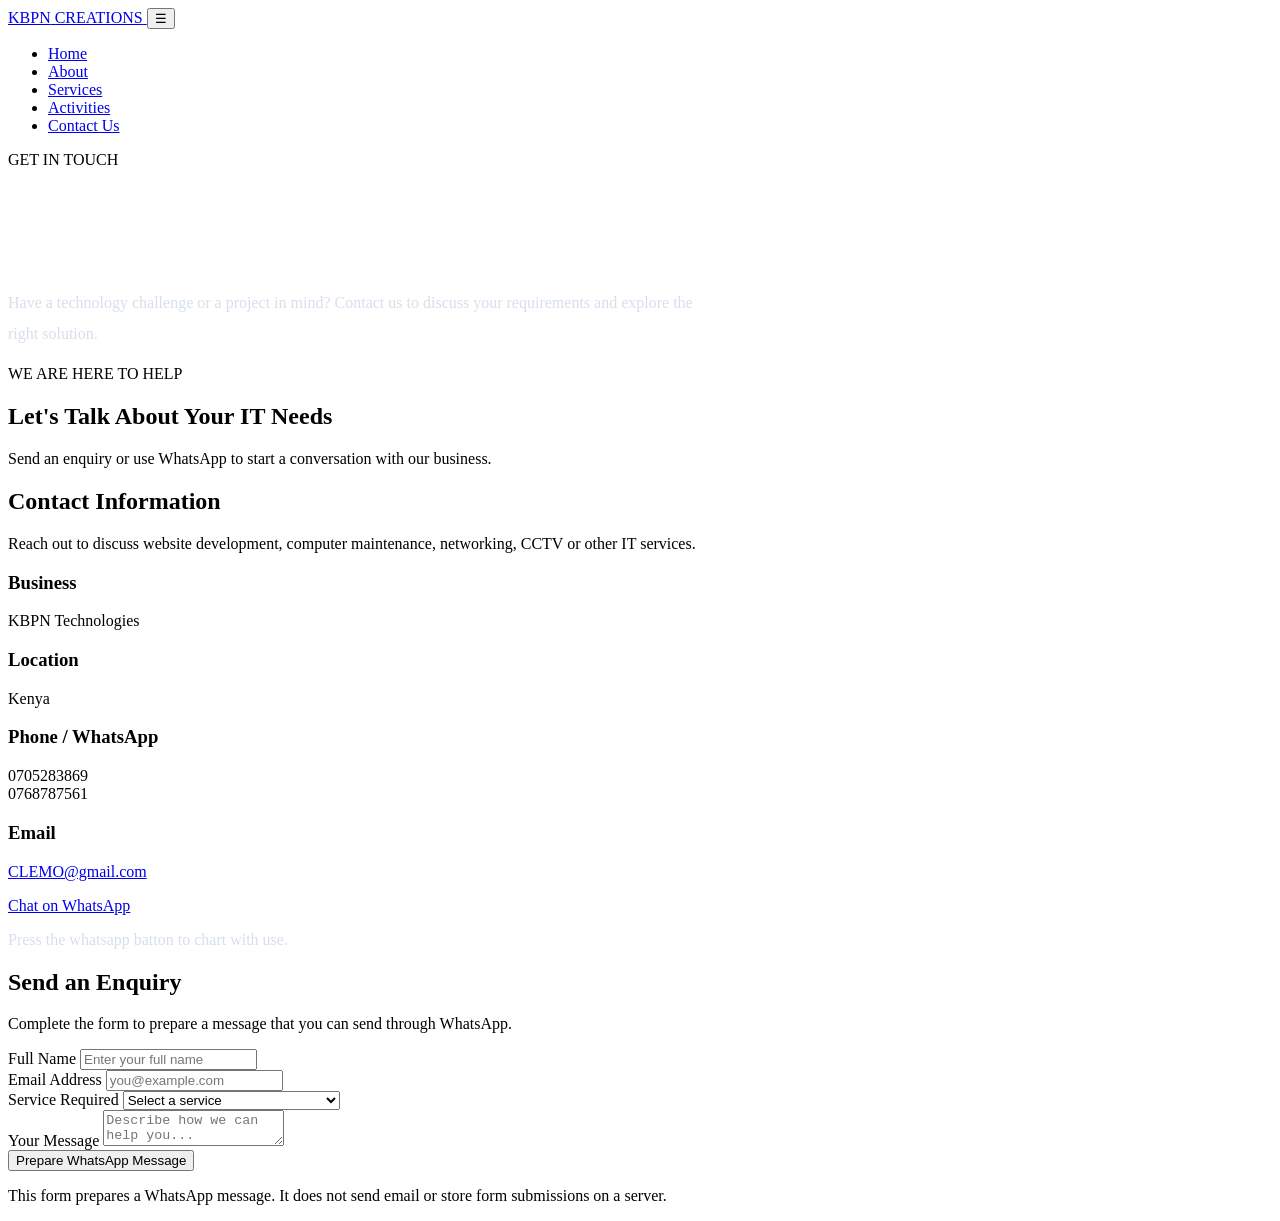
<file: contacts.html>
<!DOCTYPE html>
<html lang="en">

<head>
    <meta charset="UTF-8">
    <meta name="viewport" content="width=device-width, initial-scale=1.0">
    <title>CONTACT US | KBPN CREATIONS</title>
    
</head>

<body>
    <header class="header">
        <nav class="navbar container">

            <a href="index.html" class="logo">
                KBPN<span>   CREATIONS</span>
            </a>

            <button class="menu-btn" id="menuBtn" aria-label="Open navigation" aria-expanded="false"
                aria-controls="navMenu">
                ☰
            </button>

            <ul class="nav-menu" id="navMenu">
                <li><a href="index.html">Home</a></li>
                <li><a href="about.html">About</a></li>
                <li><a href="services.html">Services</a></li>
                <li><a href="Activities.html">Activities</a></li>
                <li>
                    <a href="contact.html" class="nav-contact active" aria-current="page">Contact Us</a>
                </li>
            </ul>

        </nav>
    </header>
    <main>

        <!-- PAGE INTRODUCTION -->
        <section class="cta">
            <div class="container">
                <p class="eyebrow">GET IN TOUCH</p>

                <h1 style="color: white; font-size: clamp(2.2rem, 4vw, 3.4rem); margin-bottom: 18px;">
                    CONTACT KBPN CREATIONS
                </h1>

                <p style="color: #D6DFEC; max-width: 700px; line-height: 1.9;">
                    Have a technology challenge or a project in mind?
                    Contact us to discuss your requirements and explore
                    the right solution.
                </p>


            </div>
        </section>

        <section class="section-padding">
            <div class="container">

                <div class="section-heading">
                    <p class="eyebrow">WE ARE HERE TO HELP</p>
                    <h2>Let's Talk About Your IT Needs</h2>
                    <p>
                        Send an enquiry or use WhatsApp to start
                        a conversation with our business.
                    </p>
                </div>

                <div class="contact-grid">

                    <!-- CONTACT INFORMATION -->
                    <aside class="contact-info">

                        <h2>Contact Information</h2>

                        <p>
                            Reach out to discuss website development,
                            computer maintenance, networking, CCTV
                            or other IT services.
                        </p>

                        <div class="contact-item">
                            <h3>Business</h3>
                            <p>KBPN Technologies</p>
                        </div>

                        <div class="contact-item">
                            <h3>Location</h3>
                            <p>Kenya</p>
                        </div>

                        <div class="contact-item">
                            <h3>Phone / WhatsApp</h3>
                            <p>
                                0705283869<br>0768787561

                            </p>
                        </div>



                        <div class="contact-item">
                            <h3>Email</h3>
                            <p>
                                <a href="mailto:yourname@gmail.com">
                                    CLEMO@gmail.com
                                </a>
                            </p>
                        </div>

                        </p>
                </div>

                <!-- Replace the placeholder link when
                             you have your WhatsApp number -->
                <a class="whatsapp-btn" href="https://wa.me/254705283869" target="_blank" rel="noopener noreferrer">
                    Chat on WhatsApp
                </a>

                <p class="form-note" style="color: #D6DFEC;">
                    Press the whatsapp batton to chart with use.
                </p>

                </aside>

                <!-- CONTACT ENQUIRY FORM -->
                <div class="contact-form">

                    <h2>Send an Enquiry</h2>

                    <p>
                        Complete the form to prepare a message
                        that you can send through WhatsApp.
                    </p>

                    <form id="contactForm">

                        <div class="form-group">
                            <label for="fullName">Full Name</label>
                            <input type="text" id="fullName" name="fullName" placeholder="Enter your full name"
                                autocomplete="name" required>
                        </div>

                        <div class="form-group">
                            <label for="email">Email Address</label>
                            <input type="email" id="email" name="email" placeholder="you@example.com"
                                autocomplete="email" required>
                        </div>

                        <div class="form-group">
                            <label for="service">Service Required</label>

                            <select id="service" name="service" required>
                                <option value="">Select a service</option>
                                <option>Website Design & Development</option>
                                <option>Computer Repair & Maintenance</option>
                                <option>Network Installation</option>
                                <option>CCTV Installation</option>
                                <option>Software Installation & Support</option>
                                <option>Printer Setup & Troubleshooting</option>
                                <option>General IT Support</option>
                                <option>Other</option>
                            </select>
                        </div>

                        <div class="form-group">
                            <label for="message">Your Message</label>

                            <textarea id="message" name="message" placeholder="Describe how we can help you..."
                                required></textarea>
                        </div>

                        <button type="submit" class="btn btn-gold">
                            Prepare WhatsApp Message
                        </button>

                        <p class="form-note">
                            This form prepares a WhatsApp message.
                            It does not send email or store form
                            submissions on a server.
                        </p>

                    </form>

                </div>

            </div>

            </div>
        </section>

    </main>



</body>

</html>
</file>
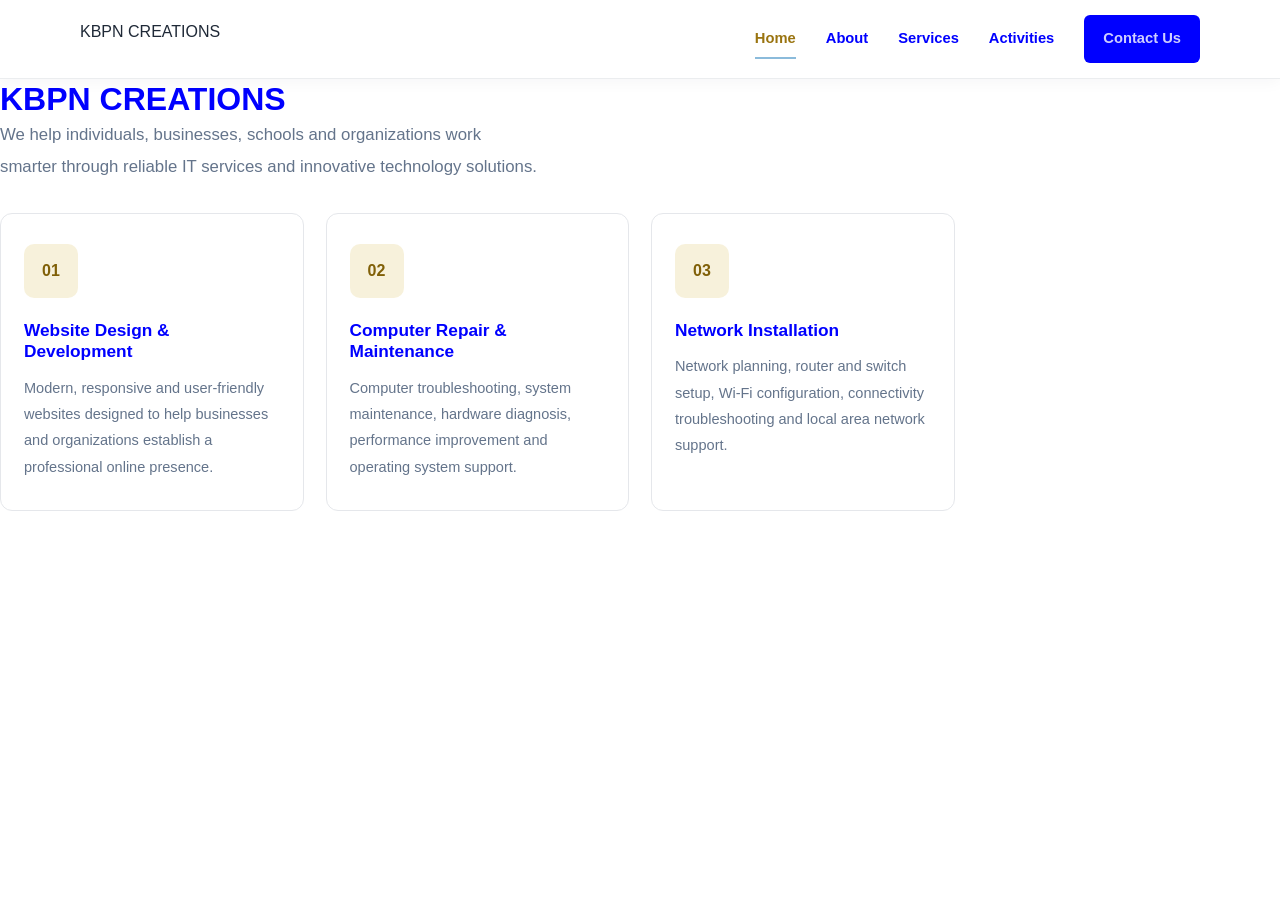
<file: services.html>
<!DOCTYPE html>
<html lang="en">

<head>
    <meta charset="UTF-8">
    <meta name="viewport" content="width=device-width, initial-scale=1.0">
    <title>Our Services | KBPN CREATIONS</title>
    <link rel="stylesheet" href="css/style.css">
</head>

<body>
    <header class="header">
        <nav class="navbar container">




            <p> KBPN CREATIONS
            </p>


            <ul class="nav-menu" id="navMenu">
                <li><a href="index.html" class="active">Home</a></li>
                <li><a href="about.html">About</a></li>
                <li><a href="services.html">Services</a></li>
                <li><a href="Activities.html">Activities</a></li>
                <li><a href="contacts.html" class="nav-contact">Contact Us</a></li>
            </ul>

        </nav>
    </header>
    <h1> KBPN CREATIONS
    </h1>
    <p class="hero-description">
        We help individuals, businesses, schools and
        organizations work smarter through reliable
        IT services and innovative technology solutions.
    </p>


    <!-- SERVICES GRID -->
    <div class="services-grid">

        <article class="service-card">
            <div class="service-icon">01</div>

            <h3>Website Design & Development</h3>

            <p>
                Modern, responsive and user-friendly websites
                designed to help businesses and organizations
                establish a professional online presence.
            </p>
        </article>

        <article class="service-card">
            <div class="service-icon">02</div>

            <h3>Computer Repair & Maintenance</h3>

            <p>
                Computer troubleshooting, system maintenance,
                hardware diagnosis, performance improvement
                and operating system support.
            </p>
        </article>

        <article class="service-card">
            <div class="service-icon">03</div>

            <h3>Network Installation</h3>

            <p>
                Network planning, router and switch setup,
                Wi-Fi configuration, connectivity troubleshooting
                and local area network support.
            </p>
        </article>










    </div>
    </div>
    </section>

</body>

</html>
</file>
<file: css/style.css>
/* 1. ROOT VARIABLES */

:root {
    --primary: blue;
    --secondary: #14dad0;
    --gold: #8bbbdb;
    --gold-light: #8862e0;

    --white: #ffffffce;
    --background: #F8F9FC;
    --text: #1F2937;
    --muted: #64748B;
    --gray: #E5E7EB;
    --dark-gray: #555555;

    --shadow: 0 10px 30px rgba(51, 94, 150, 0.08);
    --shadow-hover: 0 18px 40px rgba(11, 31, 58, 0.15);

    --radius: 12px;
    --transition: 0.3s ease;
}

/* 2. GLOBAL RESET */

* {
    margin: 0;
    padding: 0;
    box-sizing: border-box;
}

html {
    scroll-behavior: smooth;
    scroll-padding-top: 90px;
}

body {
    font-family: "Open Sans", sans-serif;
    font-size: 16px;
    line-height: 1.7;
    color: var(--text);
    background: var(--white);
    overflow-wrap: break-word;
}

img {
    display: block;
    max-width: 100%;
}

a {
    color: inherit;
    text-decoration: none;
}

button,
input,
textarea,
select {
    font: inherit;
}

button,
a {
    -webkit-tap-highlight-color: transparent;
}

button:focus-visible,
a:focus-visible {
    outline: 3px solid var(--gold-light);
    outline-offset: 4px;
}

ul {
    list-style: none;
}

h1,
h2,
h3,
h4,
h5,
h6 {
    font-family: "Poppins", sans-serif;
    line-height: 1.25;
    color: var(--primary);
}

p {
    margin-bottom: 15px;
}

p:last-child {
    margin-bottom: 0;
}

/* 3. REUSABLE CONTAINER */

.container {
    width: min(1120px, calc(100% - 40px));
    margin-inline: auto;
}

.section-padding {
    padding: 90px 0;
}

/* 4. HEADER AND NAVIGATION */

.header {
    position: sticky;
    top: 0;
    z-index: 1000;
    background: var(--white);
    border-bottom: 1px solid rgba(11, 31, 58, 0.08);
    box-shadow: 0 3px 15px rgba(11, 31, 58, 0.04);
}

.navbar {
    min-height: 78px;
    display: flex;
    justify-content: space-between;
    align-items: center;
    gap: 25px;
}





.nav-menu {
    display: flex;
    align-items: center;
    gap: 30px;
}

.nav-menu a {
    position: relative;
    display: inline-block;
    padding: 10px 0;
    color: var(--primary);
    font-size: 0.92rem;
    font-weight: 600;
    transition: color var(--transition);
}

.nav-menu a:not(.nav-contact)::after {
    content: "";
    position: absolute;
    left: 0;
    bottom: 3px;
    width: 0;
    height: 2px;
    background: var(--gold);
    transition: width var(--transition);
}

.nav-menu a:hover,
.nav-menu a.active {
    color: #9A7410;
}

.nav-menu a:hover::after,
.nav-menu a.active::after {
    width: 100%;
}

.nav-menu .nav-contact {
    padding: 11px 19px;
    border-radius: 6px;
    background: var(--primary);
    color: var(--white);
    transition:
        background var(--transition),
        color var(--transition),
        transform var(--transition);
}

.nav-menu .nav-contact:hover {
    background: var(--gold);
    color: var(--primary);
    transform: translateY(-2px);
}

.menu-btn {
    display: none;
    width: 44px;
    height: 44px;
    border: 1px solid var(--gray);
    border-radius: 8px;
    background: var(--white);
    color: var(--primary);
    font-size: 1.5rem;
    cursor: pointer;
    align-items: center;
    justify-content: center;
}

/* 5. HERO SECTION */

.hero {
    position: relative;
    overflow: hidden;
    padding: 85px 0;
    background:
        radial-gradient(
            circle at 85% 15%,
            rgba(212, 175, 55, 0.12),
            transparent 30%
        ),
        linear-gradient(135deg, #FFFFFF 0%, #F2F5FA 100%);
}

.hero-content {
    display: grid;
    grid-template-columns: 1fr 0.9fr;
    align-items: center;
    gap: 55px;
}

.hero-text {
    max-width: 590px;
}

.eyebrow {
    margin-bottom: 15px;
    color: #94700C;
    font-size: 0.78rem;
    font-weight: 800;
    letter-spacing: 2px;
    text-transform: uppercase;
}

.hero h1 {
    margin-bottom: 24px;
    font-size: clamp(2.3rem, 4.5vw, 3.8rem);
    font-weight: 800;
    letter-spacing: -1.5px;
}

.hero h1 span {
    display: block;
    color: var(--secondary);
}

.hero-description {
    max-width: 540px;
    margin-bottom: 30px;
    color: var(--muted);
    font-size: 1.05rem;
    line-height: 1.9;
}

.hero-buttons {
    display: flex;
    align-items: center;
    flex-wrap: wrap;
    gap: 14px;
}

.hero-image {
    position: relative;
    min-width: 0;
}

.hero-image::before {
    content: "";
    position: absolute;
    z-index: 0;
    top: -15px;
    right: -15px;
    width: 45%;
    height: 45%;
    border-top: 5px solid var(--gold);
    border-right: 5px solid var(--gold);
    border-radius: 0 var(--radius) 0 0;
}

.hero-image img {
    position: relative;
    z-index: 1;
    width: 100%;
    height: 410px;
    object-fit: cover;
    border-radius: var(--radius);
    box-shadow: var(--shadow-hover);
}

.trust-note {
    margin-top: 28px;
    color: var(--muted);
    font-size: 0.88rem;
    font-weight: 600;
}

/* 6. BUTTONS */

.btn {
    display: inline-flex;
    justify-content: center;
    align-items: center;
    gap: 8px;
    min-height: 48px;
    padding: 13px 23px;
    border: 2px solid transparent;
    border-radius: 6px;
    font-size: 0.92rem;
    font-weight: 700;
    text-align: center;
    cursor: pointer;
    transition:
        background var(--transition),
        color var(--transition),
        border-color var(--transition),
        transform var(--transition),
        box-shadow var(--transition);
}

.btn:hover {
    transform: translateY(-3px);
    box-shadow: var(--shadow);
}

.btn-gold {
    background: var(--gold);
    color: var(--primary);
}

.btn-gold:hover {
    background: var(--gold-light);
    color: var(--primary);
}

.btn-outline {
    border-color: var(--primary);
    background: transparent;
    color: var(--primary);
}

.btn-outline:hover {
    background: var(--primary);
    color: var(--white);
}

/* 7. SECTION HEADINGS */

.section-heading {
    max-width: 680px;
    margin: 0 auto 45px;
    text-align: center;
}

.section-heading h2 {
    margin-bottom: 15px;
    font-size: clamp(1.8rem, 3vw, 2.5rem);
    font-weight: 700;
}

.section-heading > p:last-child {
    color: var(--muted);
    line-height: 1.8;
}

/* 8. SERVICES SECTION */

.services {
    background: var(--white);
}

.services-grid {
    display: grid;
    grid-template-columns: repeat(4, minmax(0, 1fr));
    gap: 22px;
}

.service-card {
    padding: 30px 23px;
    border: 1px solid var(--gray);
    border-radius: var(--radius);
    background: var(--white);
    transition:
        transform var(--transition),
        box-shadow var(--transition),
        border-color var(--transition);
}

.service-card:hover {
    transform: translateY(-7px);
    border-color: var(--gold);
    box-shadow: var(--shadow-hover);
}

.service-icon {
    display: flex;
    align-items: center;
    justify-content: center;
    width: 54px;
    height: 54px;
    margin-bottom: 22px;
    border-radius: 10px;
    background: rgba(212, 175, 55, 0.18);
    color: #806008;
    font-family: "Poppins", sans-serif;
    font-size: 1rem;
    font-weight: 800;
}

.service-card h3 {
    margin-bottom: 12px;
    font-size: 1.08rem;
}

.service-card p {
    color: var(--muted);
    font-size: 0.91rem;
    line-height: 1.8;
}

.services-link {
    margin-top: 35px;
    text-align: center;
}

.services-link a {
    display: inline-block;
    color: var(--secondary);
    font-weight: 700;
    transition: color var(--transition);
}

.services-link a:hover {
    color: #94700C;
}

/* 9. CALL TO ACTION */

.cta {
    padding: 65px 0;
    background: var(--primary);
    color: var(--white);
}

.cta-content {
    display: flex;
    justify-content: space-between;
    align-items: center;
    gap: 30px;
}

.cta .eyebrow {
    color: var(--gold-light);
}

.cta h2 {
    margin-bottom: 13px;
    color: var(--white);
    font-size: clamp(1.7rem, 3vw, 2.3rem);
}

.cta p:not(.eyebrow) {
    color: #D6DFEC;
}

.cta .btn {
    flex-shrink: 0;
}

/* 10. FOOTER */

.footer {
    padding: 30px 0;
    background: #071629;
    color: #CBD5E1;
}

.footer-content {
    display: flex;
    justify-content: space-between;
    align-items: center;
    flex-wrap: wrap;
    gap: 25px;
}

.footer p {
    font-size: 0.88rem;
    line-height: 1.8;
}

.footer strong {
    color: var(--gold-light);
    font-family: "Poppins", sans-serif;
    letter-spacing: 0.5px;
}

/* 11. TABLETS AND SMALL LAPTOPS */

@media (max-width: 1000px) {
    .nav-menu {
        gap: 18px;
    }

    .hero-content {
        gap: 35px;
    }

    .hero-image img {
        height: 360px;
    }

    .services-grid {
        grid-template-columns: repeat(2, minmax(0, 1fr));
    }
}

/* 12. MOBILE NAVIGATION */

@media (max-width: 768px) {
    .container {
        width: min(100% - 32px, 600px);
    }

    .section-padding {
        padding: 65px 0;
    }

    .navbar {
        min-height: 70px;
        gap: 15px;
    }

    .logo {
        font-size: 1.18rem;
    }

    .logo span {
        font-size: 0.65rem;
        letter-spacing: 2px;
    }

    .menu-btn {
        display: inline-flex;
        flex-shrink: 0;
    }

    .nav-menu {
        position: absolute;
        top: 100%;
        left: 0;
        right: 0;
        display: none;
        flex-direction: column;
        align-items: stretch;
        gap: 4px;
        max-height: calc(100vh - 70px);
        overflow-y: auto;
        padding: 15px 22px 22px;
        border-top: 1px solid var(--gray);
        background: var(--white);
        box-shadow: 0 15px 25px rgba(11, 31, 58, 0.12);
    }

    .nav-menu.show {
        display: flex;
    }

    .nav-menu li {
        width: 100%;
    }

    .nav-menu a {
        display: block;
        padding: 12px 10px;
    }

    .nav-menu a:not(.nav-contact)::after {
        display: none;
    }

    .nav-menu .nav-contact {
        margin-top: 5px;
        text-align: center;
    }

    .hero {
        padding: 60px 0;
    }

    .hero-content {
        grid-template-columns: 1fr;
        gap: 40px;
    }

    .hero h1 {
        font-size: clamp(2.2rem, 8vw, 3.3rem);
        letter-spacing: -1px;
    }

    .hero-image img {
        height: 340px;
    }

    .cta-content {
        align-items: flex-start;
        flex-direction: column;
    }

    .footer-content {
        flex-direction: column;
        align-items: flex-start;
        gap: 15px;
    }
}

/* 13. SMALL PHONES */

@media (max-width: 480px) {
    .container {
        width: calc(100% - 28px);
    }

    .hero {
        padding: 45px 0;
    }

    .hero h1 {
        font-size: 2.15rem;
    }

    .hero-description {
        font-size: 0.96rem;
    }

    .hero-buttons {
        align-items: stretch;
        flex-direction: column;
    }

    .hero-buttons .btn {
        width: 100%;
    }

    .hero-image img {
        height: 250px;
    }

    .section-padding {
        padding: 50px 0;
    }

    .section-heading {
        margin-bottom: 30px;
    }

    .services-grid {
        grid-template-columns: 1fr;
        gap: 16px;
    }

    .service-card {
        padding: 25px 22px;
    }

    .cta {
        padding: 48px 0;
    }

    .cta .btn {
        width: 100%;
    }
}

/* 14. REDUCED MOTION ACCESSIBILITY */

@media (prefers-reduced-motion: reduce) {
    *,
    *::before,
    *::after {
        scroll-behavior: auto !important;
        animation-duration: 0.01ms !important;
        animation-iteration-count: 1 !important;
        transition-duration: 0.01ms !important;
    }
}

/* BEMI TECHNOLOGIES LOADING SCREEN */

.page-loader {
    position: fixed;
    inset: 0;
    z-index: 99999;
    display: flex;
    justify-content: center;
    align-items: center;
    background: #0B1F3A;
    transition: opacity 0.5s ease, visibility 0.5s ease;
}

.page-loader.loader-hidden {
    opacity: 0;
    visibility: hidden;
    pointer-events: none;
}

.loader-content {
    width: min(85%, 360px);
    text-align: center;
    color: #FFFFFF;
}

.loader-logo {
    display: flex;
    align-items: center;
    justify-content: center;
    width: 75px;
    height: 75px;
    margin: 0 auto 18px;
    border: 3px solid #D4AF37;
    border-radius: 18px;
    color: #D4AF37;
    font-size: 48px;
    font-weight: 800;
    font-family: "Poppins", sans-serif;
    animation: bemiPulse 1.2s ease-in-out infinite;
}

.loader-content h2 {
    margin-bottom: 5px;
    color: #FFFFFF;
    font-family: "Poppins", sans-serif;
}

.loader-content h2 span {
    color: #D4AF37;
}

.loader-content p {
    margin-bottom: 25px;
    color: #D6DFEC;
    font-size: 14px;
}

.loader-bar {
    width: 100%;
    height: 5px;
    overflow: hidden;
    border-radius: 10px;
    background: #263B55;
}

.loader-progress {
    width: 40%;
    height: 100%;
    border-radius: 10px;
    background: #D4AF37;
    animation: bemiLoading 1.4s ease-in-out infinite;
}

@keyframes bemiPulse {
    50% {
        transform: scale(1.08);
    }
}

@keyframes bemiLoading {
    from {
        transform: translateX(-110%);
    }

    to {
        transform: translateX(260%);
    }
}

@media (prefers-reduced-motion: reduce) {
    .loader-logo,
    .loader-progress {
        animation: none;
    }

    .page-loader {
        transition: none;
    }
}
</file>
